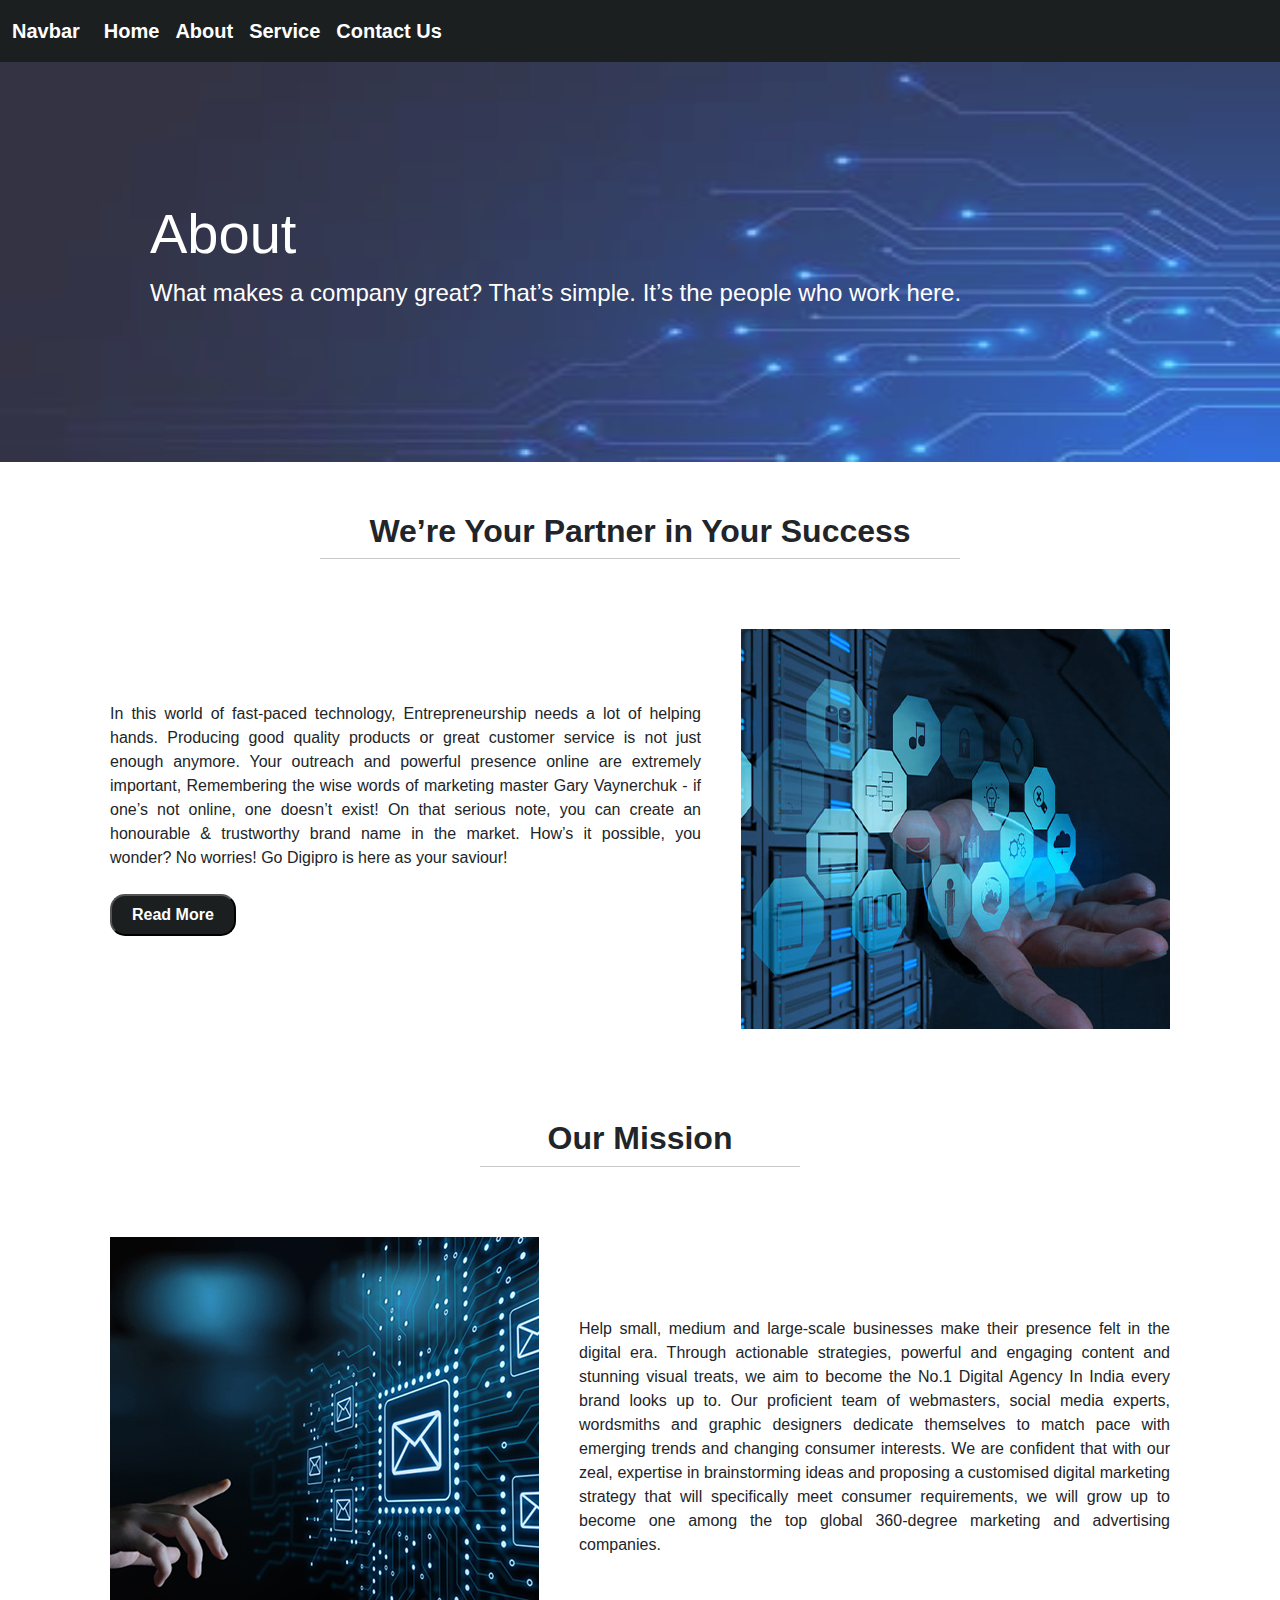
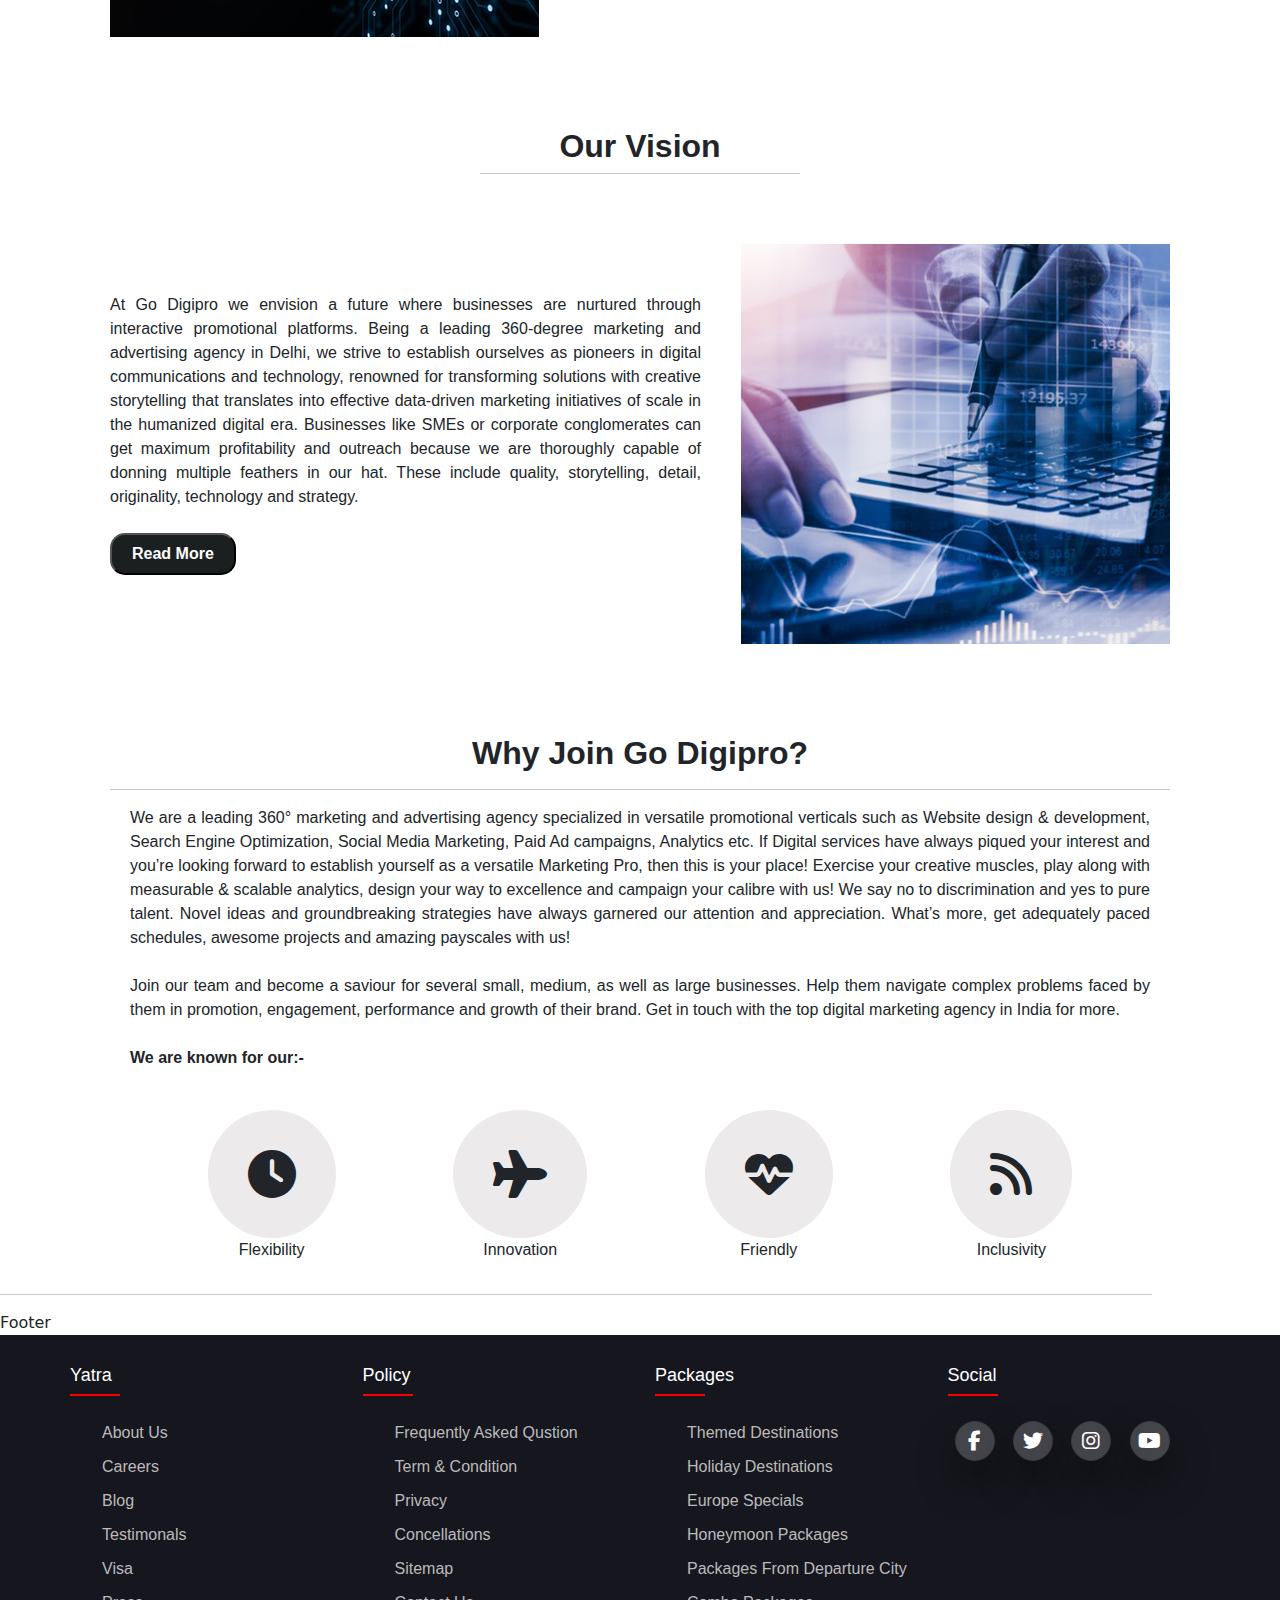
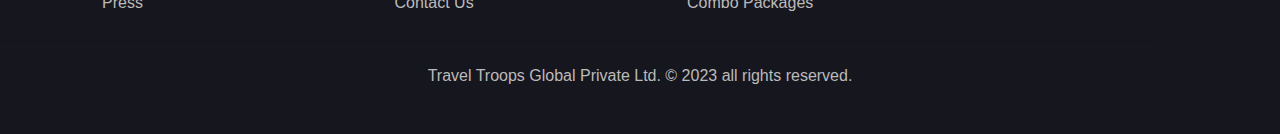
<file: about.html>
<html lang="en">
<head>
    <meta charset="UTF-8">
    <meta name="viewport" content="width=device-width, initial-scale=1.0">
    <title>Document</title>
    <link rel="stylesheet" href="CSS/style.css">
    <link rel="stylesheet" href="CSS/about.css">
    <link rel="stylesheet" href="BOOTSTRAP/bootstrap.min.css">
    <link rel="stylesheet" href="https://cdnjs.cloudflare.com/ajax/libs/font-awesome/6.4.2/css/all.min.css">
</head>
</head>
<body>
    <!-- NAVBAR -->

    <nav class="navbar navbar-expand-lg" style="background-color: #1c1f20;"> 
      <div class="container-fluid">
        <a class="navbar-brand" href="index.html">Navbar</a>
        <button class="navbar-toggler bg-light" type="button" data-bs-toggle="collapse" data-bs-target="#navbarNavAltMarkup" aria-controls="navbarNavAltMarkup" aria-expanded="false" aria-label="Toggle navigation">
          <span class="navbar-toggler-icon bg-light"></span>
        </button>
        <div class="collapse navbar-collapse" id="navbarNavAltMarkup">
          <div class="navbar-nav">
            <a class="nav-link" aria-current="page" href="index.html">Home</a>
            <a class="nav-link" href="about.html">About</a>
            <a class="nav-link" href="service.html">Service</a>
            <a class="nav-link" href="contact.html">Contact Us</a>
          </div>
        </div>
      </div>
    </nav>
   
    <!-- about-cover -->
    <div class="about-cover">
      <img src="IMAGES/about1.jpeg">
      <div class="about-content">
      <h1>About</h1>
      <p>What makes a company great? That’s simple. It’s the people who work here.</p>
      </div>
    </div>


    <!-- about-center -->
      <div class="about-center">
      <h2>We’re Your Partner in Your Success</h2>
      <hr style="width: 50%; margin: 0 auto;">
      </div>
      <div class="about-center-content">
        <div class="center1">
          <p>
            In this world of fast-paced technology, Entrepreneurship needs a lot of helping hands. Producing good quality products or great customer service is not just enough anymore. Your outreach and powerful presence online are extremely important, Remembering the wise words of marketing master Gary Vaynerchuk - if one’s not online, one doesn’t exist! On that serious note, you can create an honourable & trustworthy brand name in the market. How’s it possible, you wonder? No worries! Go Digipro is here as your saviour!<br><br>
            <span class="span1">Established in the year 2013, we are an Advertising, Marketing, Search Engine Optimization (SEO), Digital Marketing and Creative agency based in New Delhi, India. Our company possesses the aptitude to fuse intellect with imagination and provide flexible solutions to arduous concepts. The end product - bold brands for those who are difficult to thrill. Our team of accomplished individuals devote themselves round-the-clock to provide you with excellent services that not only satisfy knowledge but also bring a worthy change to the lives of the stakeholders.<br><br>
            We at Go Digipro are a versatile Digital agency in India providing advertising, branding and digital marketing, keeping your desires and our primary goals running on parallel tracks. Our services include Marketing, Branding, Advertising, Designing, Video Production, Photo shoot, Printing, Radio advertising, E-mail marketing, Search Engine Optimization services (SEO), Content marketing and Google adwords (Pay-per-click ads) to help companies accomplish the desired outcome. This is what makes us one of the best digital advertising and marketing companies in India.</span></p>
            <button id="read1" class="read">Read More</button>          
        </div>
        <div class="center2">
          <img src="IMAGES/about1.jpg" alt="about1 image">
        </div>
      </div>

      <div class="about-center">
        <h2>Our Mission</h2>
        <hr style="width: 25%; margin: 0 auto;">
        </div>
        <div class="about-center-content">
          <div class="center2" id="a">
            <img src="IMAGES/about2.jpeg" alt="about2 image">
          </div>
          <div class="center1" id="b">
            <p>
              Help small, medium and large-scale businesses make their presence felt in the digital era. Through actionable strategies, powerful and engaging content and stunning visual treats, we aim to become the No.1 Digital Agency In India every brand looks up to. Our proficient team of webmasters, social media experts, wordsmiths and graphic designers dedicate themselves to match pace with emerging trends and changing consumer interests. We are confident that with our zeal, expertise in brainstorming ideas and proposing a customised digital marketing strategy that will specifically meet consumer requirements, we will grow up to become one among the top global 360-degree marketing and advertising companies.
            </p>
          </div>
         </div>
        
         <div class="about-center">
          <h2>Our Vision</h2>
          <hr style="width: 25%; margin: 0 auto;">
          </div>
          <div class="about-center-content">
            <div class="center1">
              <p>
                At Go Digipro we envision a future where businesses are nurtured through interactive promotional platforms. Being a leading 360-degree marketing and advertising agency in Delhi, we strive to establish ourselves as pioneers in digital communications and technology, renowned for transforming solutions with creative storytelling that translates into effective data-driven marketing initiatives of scale in the humanized digital era. Businesses like SMEs or corporate conglomerates can get maximum profitability and outreach because we are thoroughly capable of donning multiple feathers in our hat. These include quality, storytelling, detail, originality, technology and strategy.<br><br>
                <span class="span2">Be it online channels or offline platforms, we at Go Digipro make sure that we treat our clients with the top advertising solutions which are efficient and effective. Through our hard work, team spirit and dedication; we have earned conviction and commendation not just from our partners, audience but from critics as well, with expertise in marketing and advertising. Our 360-degree communication strategy has helped us to gain momentum in this digital world. It is not just a symbol of reputation, but a legacy which we take immense pride in.<br><br>
                We will be a silent asset to your company, providing you supreme class services; because we must push you for successful audience outreach, the deliverance of brand messages that illuminate your great services and products along with maximizing your ROI. We readily answer any queries or questions that you may have. This establishment is actively functional from 10:00 - 18:00 (Monday to Saturday).We at Go Digipro are a versatile Digital agency in India providing advertising, branding and digital marketing, keeping your desires and our primary goals running on parallel tracks. Our services include Marketing, Branding, Advertising, Designing, Video Production, Photo shoot, Printing, Radio advertising, E-mail marketing, Search Engine Optimization services (SEO), Content marketing and Google adwords (Pay-per-click ads) to help companies accomplish the desired outcome. This is what makes us one of the best digital advertising and marketing companies in India.</span>
              </p>
              <button id="read2" class="read">Read More</button> 
            </div>
            <div class="center2">
              <img src="IMAGES/about3.jpg" alt="about1 image">
            </div>
          </div>
          
          <!-- joining part -->
          <div class="about-join-container">
            <h2>Why Join Go Digipro?</h2>
            <hr style="width: 100%;">
            <p>We are a leading 360° marketing and advertising agency specialized in versatile promotional verticals such as Website design & development, Search Engine Optimization, Social Media Marketing, Paid Ad campaigns, Analytics etc. If Digital services have always piqued your interest and you’re looking forward to establish yourself as a versatile Marketing Pro, then this is your place! Exercise your creative muscles, play along with measurable & scalable analytics, design your way to excellence and campaign your calibre with us! We say no to discrimination and yes to pure talent. Novel ideas and groundbreaking strategies have always garnered our attention and appreciation. What’s more, get adequately paced schedules, awesome projects and amazing payscales with us!<br>
              <br>Join our team and become a saviour for several small, medium, as well as large businesses. Help them navigate complex problems faced by them in promotion, engagement, performance and growth of their brand. Get in touch with the top digital marketing agency in India for more.
          <br><br><b>We are known for our:-</b></p>
            </div>

            <!-- about-icons -->
            <div class="about-icons">
              <div class="icon">
                <i class="fa fa-clock fa-3x" ></i>
                <p>Flexibility</p>
              </div>
              
              <div class="icon">
                <i class="fa fa-plane fa-3x" ></i>
                <p>Innovation<p>
              </div>
              <div class="icon">
                <i class="fa fa-heartbeat fa-3x" ></i>
                <p>Friendly</p>
              </div>
              <div class="icon">
                <i class="
                fa fa-rss fa-3x" ></i>
                <p>Inclusivity</p>
              </div>
              
            </div>
            <hr>
            
          
  

      
    
    









    Footer 
    <footer class="footer">
            <div class="footer-container">
              <div class="footer-row">
                <div class="footer-col">
                  <h4>Yatra</h4>
                  <ul>
                      <li><a href="#">About Us</a></li>
                      <li><a href="#">Careers</a></li>
                      <li><a href="#">Blog</a></li>
                      <li><a href="#">Testimonals</a></li>
                      <li><a href="#">Visa</a></li>
                      <li><a href="#">Press</a></li>
                  </ul>
                </div>

                <div class="footer-col">
                  <h4>Policy</h4>
                  <ul>
                      <li><a href="#">Frequently asked qustion</a></li>
                      <li><a href="#">Term & Condition</a></li>
                      <li><a href="#">Privacy</a></li>
                      <li><a href="#">Concellations</a></li>
                      <li><a href="#">Sitemap</a></li>
                      <li><a href="#">Contact Us</a></li>
                  </ul>
                </div>
              
                <div class="footer-col">
                  <h4>packages</h4>
                  <ul> 
                      <li><a href="#">Themed destinations</a></li>
                      <li><a href="#">Holiday destinations</a></li>
                      <li><a href="#">Europe Specials</a></li>
                      <li><a href="#">Honeymoon Packages</a></li>
                      <li><a href="#">Packages from Departure City</a></li>
                      <li><a href="#">Combo Packages</a></li>
                    </ul>
                </div>

                <div class="footer-col">
                  <h4>Social</h4>
                  <div class="Social-link"> 
                      <a href="#"><i class="fab fa-facebook-f" ></i></a>
                      <a href="#"><i class="fab fa-twitter" ></i></a>
                      <a href="#"><i class="fab fa-instagram"></i></a>
                      
                      <a href="#"><i class="fab fa-youtube"></i></a>
                  </div>
                </div>  
              </div>  
            </div>  
      
      <hr>
      <p class="copyright">Travel Troops Global Private Ltd. © 2023 all rights reserved.</p>

  </footer>
  

   




    

    <script src="JS/jquery.js"></script>
    <script src="BOOTSTRAP/bootstrap.bundle.js"></script>
    <script>
      $(document).ready(function(){
       $("#read1").click(function(){
        $(".span1").slideToggle(2000);
})
$("#read2").click(function(){
        $(".span2").slideToggle(2000);
})
})
    </script>
</body>
</html>
</file>
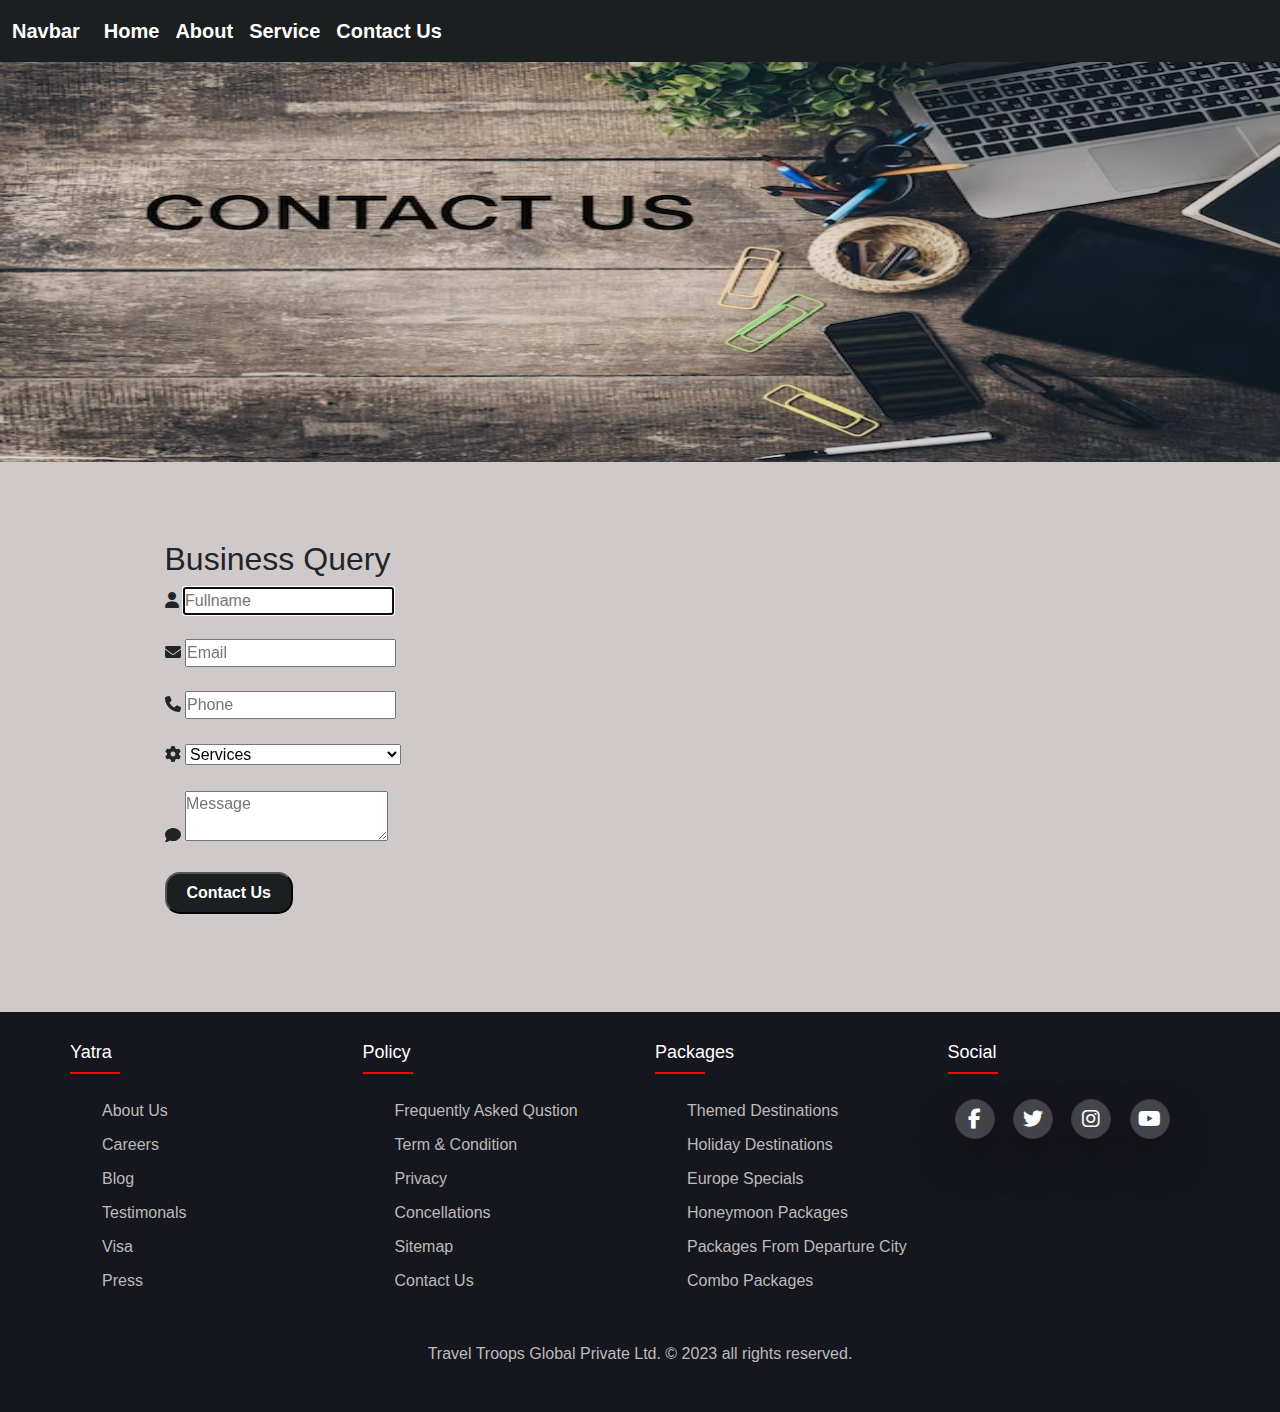
<file: contact.html>
<html lang="en">
<head>
    <meta charset="UTF-8">
    <meta name="viewport" content="width=device-width, initial-scale=1.0">
    <title>Document</title>
    <link rel="stylesheet" href="CSS/style.css">
    <link rel="stylesheet" href="CSS/contact.css">
    <link rel="stylesheet" href="BOOTSTRAP/bootstrap.min.css">
    <link rel="stylesheet" href="https://cdnjs.cloudflare.com/ajax/libs/font-awesome/6.4.2/css/all.min.css">
</head>
</head>
<body>
    <!-- NAVBAR -->

    <nav class="navbar navbar-expand-lg" style="background-color: #1c1f20;"> 
      <div class="container-fluid">
        <a class="navbar-brand" href="index.html">Navbar</a>
        <button class="navbar-toggler bg-light" type="button" data-bs-toggle="collapse" data-bs-target="#navbarNavAltMarkup" aria-controls="navbarNavAltMarkup" aria-expanded="false" aria-label="Toggle navigation">
          <span class="navbar-toggler-icon bg-light"></span>
        </button>
        <div class="collapse navbar-collapse" id="navbarNavAltMarkup">
          <div class="navbar-nav">
            <a class="nav-link" aria-current="page" href="index.html">Home</a>
            <a class="nav-link" href="about.html">About</a>
            <a class="nav-link" href="service.html">Service</a>
            <a class="nav-link" href="contact.html">Contact Us</a>
          </div>
        </div>
      </div>
    </nav>

    <!-- contact-cover -->

    <div class="contact-cover">
      <img src="IMAGES/contact.1.avif">
    </div>
    

    <!-- contact-center -->
   
    <div class="contact-center">
      <div class="center1">
        <h2>Business Query</h2>
        <form name="myform">
          <i class="fa fa-user"></i>
          <input type="text" placeholder="Fullname" required autofocus><br><br>
          <i class="fa fa-envelope"></i>
          <input type="email" placeholder="Email" required><br><br>
          <i class="fa fa-phone"></i>
          <input type="number" placeholder="Phone" required><br><br>
          <i class="fa fa-cog"></i>
          <select>
            <option>Services</option>
            <option>Webdesign & Development</option>
            <option>Digital Marketing</option>
            <option>Video Editing</option>
            <option>Audio Editing</option>
            <option>Social Meadia</option>
            <option>Seo</option>
            <option>Content Writting</option>
          </select><br><br>
          <i class="fa fa-comment"></i>
          <textarea placeholder="Message"></textarea><br><br>
          <button class="card-btn ">Contact Us </button>
        </form> 
       </div>
        <div class="center2">
          <iframe src="https://www.google.com/maps/embed?pb=!1m18!1m12!1m3!1d14008.675460789185!2d77.37625864837185!3d28.624700645867485!2m3!1f0!2f0!3f0!3m2!1i1024!2i768!4f13.1!3m3!1m2!1s0x390ceff135b3084b%3A0x19ccb4e95c69306d!2z4KS44KWH4KSV4KWN4KSf4KSwIOClrOClqSwg4KSo4KWL4KSP4KSh4KS-LCDgpIngpKTgpY3gpKTgpLAg4KSq4KWN4KSw4KSm4KWH4KS2!5e0!3m2!1shi!2sin!4v1702288701708!5m2!1shi!2sin" width="600" height="450" style="border:0;" allowfullscreen="" loading="lazy" referrerpolicy="no-referrer-when-downgrade"></iframe>
        </div>
    </div>
    










    <!-- Footer -->
    <footer class="footer">
            <div class="footer-container">
              <div class="footer-row">
                <div class="footer-col">
                  <h4>Yatra</h4>
                  <ul>
                      <li><a href="#">About Us</a></li>
                      <li><a href="#">Careers</a></li>
                      <li><a href="#">Blog</a></li>
                      <li><a href="#">Testimonals</a></li>
                      <li><a href="#">Visa</a></li>
                      <li><a href="#">Press</a></li>
                  </ul>
                </div>

                <div class="footer-col">
                  <h4>Policy</h4>
                  <ul>
                      <li><a href="#">Frequently asked qustion</a></li>
                      <li><a href="#">Term & Condition</a></li>
                      <li><a href="#">Privacy</a></li>
                      <li><a href="#">Concellations</a></li>
                      <li><a href="#">Sitemap</a></li>
                      <li><a href="#">Contact Us</a></li>
                  </ul>
                </div>
              
                <div class="footer-col">
                  <h4>packages</h4>
                  <ul> 
                      <li><a href="#">Themed destinations</a></li>
                      <li><a href="#">Holiday destinations</a></li>
                      <li><a href="#">Europe Specials</a></li>
                      <li><a href="#">Honeymoon Packages</a></li>
                      <li><a href="#">Packages from Departure City</a></li>
                      <li><a href="#">Combo Packages</a></li>
                    </ul>
                </div>

                <div class="footer-col">
                  <h4>Social</h4>
                  <div class="Social-link"> 
                      <a href="#"><i class="fab fa-facebook-f" ></i></a>
                      <a href="#"><i class="fab fa-twitter" ></i></a>
                      <a href="#"><i class="fab fa-instagram"></i></a>
                      <!-- <a href="#"><i class="fab fa-linkedin"></i></a> -->
                      <a href="#"><i class="fab fa-youtube"></i></a>
                  </div>
                </div>  
              </div>  
            </div>  
      
      <hr>
      <p class="copyright">Travel Troops Global Private Ltd. © 2023 all rights reserved.</p>

  </footer>
  

   




    

    <script src="JS/jquery.js"></script>
    <script src="BOOTSTRAP/bootstrap.bundle.js"></script>
</body>
</html>
</file>
<file: CSS/style.css>
*{
    margin: 0px;
    padding: 0px;
    box-sizing: border-box;
    font-family:Verdana, Geneva, Tahoma, sans-serif;
}
/* navbar */
.navbar a{
    color: white;
    font-size: 20px;
    font-weight: 700;
}
/* carousel */
.carousel{
    width: 100%;
    height: 400px;
}
.carousel-inner img{
    width: 100%;
    height: 400px;
}
/* center */
.center h2{
    text-align: center;
    margin-top: 70px;
    font-weight: 600;
}
.center-cards{
    display: flex;
    align-items: center;
    justify-content: space-around;
    padding: 40px 90px;
    margin: 10px 0px;
}
.card1{
    /* width: 450px; */
    text-align: center;
    padding:15px 30px;
}
.card-icon{
    margin-bottom: 25px;
}
.card-head{
    margin-bottom: 15px;
}
.card-head h4{
    margin-bottom: 15px;
    font-weight: 400;
}
.card-para{
    margin-bottom: 25px;
}
.card-btn{
    background: #1c1f20;
    border-radius: 15px;
    padding: 7px 20px;
    font-weight: 700;
    color: white;
    margin-bottom: 20px;
}
.card-btn:hover{
    background: white;
    color: #1c1f20;
}
.home-content-container{
    display: flex;
    align-items: center;
    justify-content: space-around;
    padding: 40px 90px;
    margin: 10px 0px;
}
.home-content{
    text-align: center;
}
.home-content p{
    text-align: justify;
    padding: 20px;
}
.home-content h2{
    font-weight: 600;
}
.home-image{
    padding: 20px;
}
.home-image img{
    border: none;
    box-shadow: 2px 4px 10px 5px rgb(200, 186, 186);
}
.para1 p{
    padding: 40px 90px;
}
.testinomial{
    margin-top: 70px;
    padding: 20px;
    background: rgb(207, 201, 201);
     
}
.testinomial h2{
    font-weight: 600;
    text-align: center;
}
.test{
    display: flex;
    align-items: center;
    justify-content: space-around;
    background: white;
    padding: 50px;
    /* margin: 20px; */
}
.test-card{

    text-align: center;
    padding: 20px;
    /* position: relative; */

}
.test-card img{
    width: 150px;
    height: 150px;
    border-radius: 50%;
    box-shadow: 5px 5px 3px 2px rgb(217, 198, 198);
    margin-bottom: 8px;
    /* position: absolute;
    top: -80px;
    left: 150px */
}
.test-card img:hover{
  animation: any 2s;
  box-shadow: none;
}
@keyframes any{
    /* 0%{
        transform: scale(1);
    } */
    0%{
        transform: scale(1);
        border: 2px solid rgb(118, 100, 100);
    }
    100%{
        transform: scale(1.1);
        border: 5px solid #1c1f20;
    }
}
.test-card p{
    text-align: justify;
    /* padding: 70px;
    margin: 10px; */
}












/* Footer */
@import url('https://fonts.googleapis.com/css2?family=Poppins:wght@300;400;500;600;700&family=Rubik:wght@300;400;500;600;700;800;900&display=swap');


body{
    line-height: 1.5;
    font-family: 'Poppins', sans-serif;
}

*{
    padding: 0;
    margin: 0;
    box-sizing: border-box;
}

.footer-container{
    max-width: 1170px;
    margin: auto;
}
.footer-row{
    display: flex;
    flex-wrap: wrap;


}
ul{
    list-style: none;
}
.footer{
    background-color: rgb(22, 22, 30);
    padding: 30px 0;

}

.footer-col{
    width: 25%;
    padding: 0 15px;

}
.footer-col h4{
    font-size: 18px;
    color: white;
    text-transform: capitalize;
    margin-bottom: 35px;
    font-weight: 500;
    position: relative;
    

}

.footer-col h4::before{
    content: '';
    position: absolute;
    left: 0;
    bottom: -10px;
    background-color: red;
    height: 2px;
    box-sizing: border-box;
    width: 50px;

}
.footer-col ul li:not(:last-child){
    margin-bottom: 10px;
}

.footer-col ul li a{
    font-size: 16px;
    text-transform: capitalize;
    color: #ffffff;
    text-decoration: none;
    font-weight: 300;
    color: #bbbbbb;
    display: block;
    transition: all 0.3s ease;

}

.footer-col ul li a:hover{
    color: #ffffff;
    padding-left: 8px;


}


.footer-col .Social-link a{
    /* display: inline-flex;
    height: 40px;
    width: 40px;
    background-color: rgba(255, 255, 255, 0.2);
    margin:0 10px 10px 0;
    align-items: center;
    justify-content: center;
    line-height: 40px;
    border-radius: 50%;
    color: #ffffff;
    transition: all 0,5s ease; */
    display: inline-flex;
    align-items: center;
    justify-content: center;
    height: 40px;
    width: 40px;
    background: rgba(255, 255, 255, 0.2);
    box-shadow: 0px 20px 40px #00000070;
    border: 1px solid #3b3b3b;
    border-radius: 50%;
    color: #ffffff;
    font-size: 20px;
    margin: 0 7px;
    transition: all 0.6s ease-in-out;
    text-decoration: none;

}

.footer-col .Social-link a:hover{
    color: black;
    background-color: #ffffff;
    transform: translateY(-10px);
}

hr{
    width: 90%; 
    border: 0;
    border-bottom: 1px solid #ffffff;
    margin: 20px auto;
}

.copyright{
    text-align: center;
    color:  #bbbbbb;
}

@media (max-width: 767px ) {
    .footer-col{
        width: 50%;
        margin-bottom: 50px;
    
    }
    .center-cards{
        flex-wrap: wrap;
        padding: 0px;
    }
.home-content-container{
    flex-wrap: wrap;
    padding: 0px;
}
.center h2{
    text-align: center;
    margin-top: 70px;
    font-size: 20px;
}
.center hr{
    width: 100%;
}
.test{
    flex-wrap: wrap;
}
      
    
}

@media (max-width: 574px ) {
    .footer-col{
        width: 100%;
        
    
    }
    .carousel{
        width: 100%;
        height: 350px;
    }
    .carousel-inner img{
        width: 100%;
        height: 350px;
    }
    .home-image img{
        width: 100%;
    }
    .test-card{

     
        padding: 0px;
        /* position: relative; */
    
    }
}



@media only screen and (max-width: 820px){

  
    .para1 p{
        font-size: 15px;
        padding: 30px;
    }
   
}
</file>
<file: CSS/about.css>
.about-cover{
    width: 100%;
    height: 400px;
}
.about-cover img{
    width: 100%;
    height: 400px;
    position: relative;
    opacity: 0.8;
}
.about-content{
    position: absolute;
    top: 200px;
    color: white;
    left: 150px;
}
.about-content h1{
    font-weight: 500;
    font-size: 3.5rem;
}
.about-content p{
    font-weight: 300;
    font-size: 1.5rem;
}
.about-center h2{
    text-align: center;
    margin-top: 50px;
    font-weight: 700;
}
.about-center-content{
    display: flex;
    align-items: center;
    justify-content: space-evenly;
    padding: 20px 90px;
    margin-top: 30px;
}
.center1 p{
    text-align: justify;
    margin:0px 20px ;
}
.center1 button{
    margin-left: 20px;
}
.center2 img{
    margin: 20px ;
   
}
.about-join-container{
    padding: 20px 110px;
    margin-top: 30px;
}
.about-join-container h2{
    font-weight: 700;
    text-align: center;
}
.about-join-container p{
    text-align: justify;
    margin:0px 20px ;
}
.about-icons{
    display: flex;
    align-items: center;
    justify-content: space-evenly;
    padding: 0px 90px;
    margin-top: 20px;
}
.icon i{
    background: rgb(236, 234, 234);
    padding: 40px;
    border-radius: 50%;
}
.icon p{
    text-align: center;
}
span{
    display: none;
}
.read{ 
     background: #1c1f20;
    border-radius: 15px;
    padding: 7px 20px;
    font-weight: 700;
    color: white;
    margin-bottom: 20px;
}
.read:hover{
    background: white;
    color: #1c1f20;
}







@media (max-width: 768px ) {
    .about-content{
        left: 30px;
    }
    .about-center-content{
        flex-wrap: wrap;
        padding: 0px;
    
    }
    .center2 img{
        margin: 20px 0px ;
       
    }
    #a{
        order: 2;
    }
    #b{
        order: 1;
    }
    .about-icons{
        flex-wrap: wrap;
    }
    .about-join-container{
        padding: 0px;
       
    }
   
}
</file>
<file: CSS/contact.css>
.contact-cover{
    width: 100%;
    height: 400px;
} 
.contact-cover img{
    width: 100%;
    height: 400px;
} 

.contact-center{
    display: flex;
    align-items: center;
    justify-content: space-evenly;
    background:rgb(207, 201, 201);
    padding: 50px;
}



 @media (max-width: 768px ){
    .contact-center{
        flex-wrap: wrap;
    }
}
</file>
